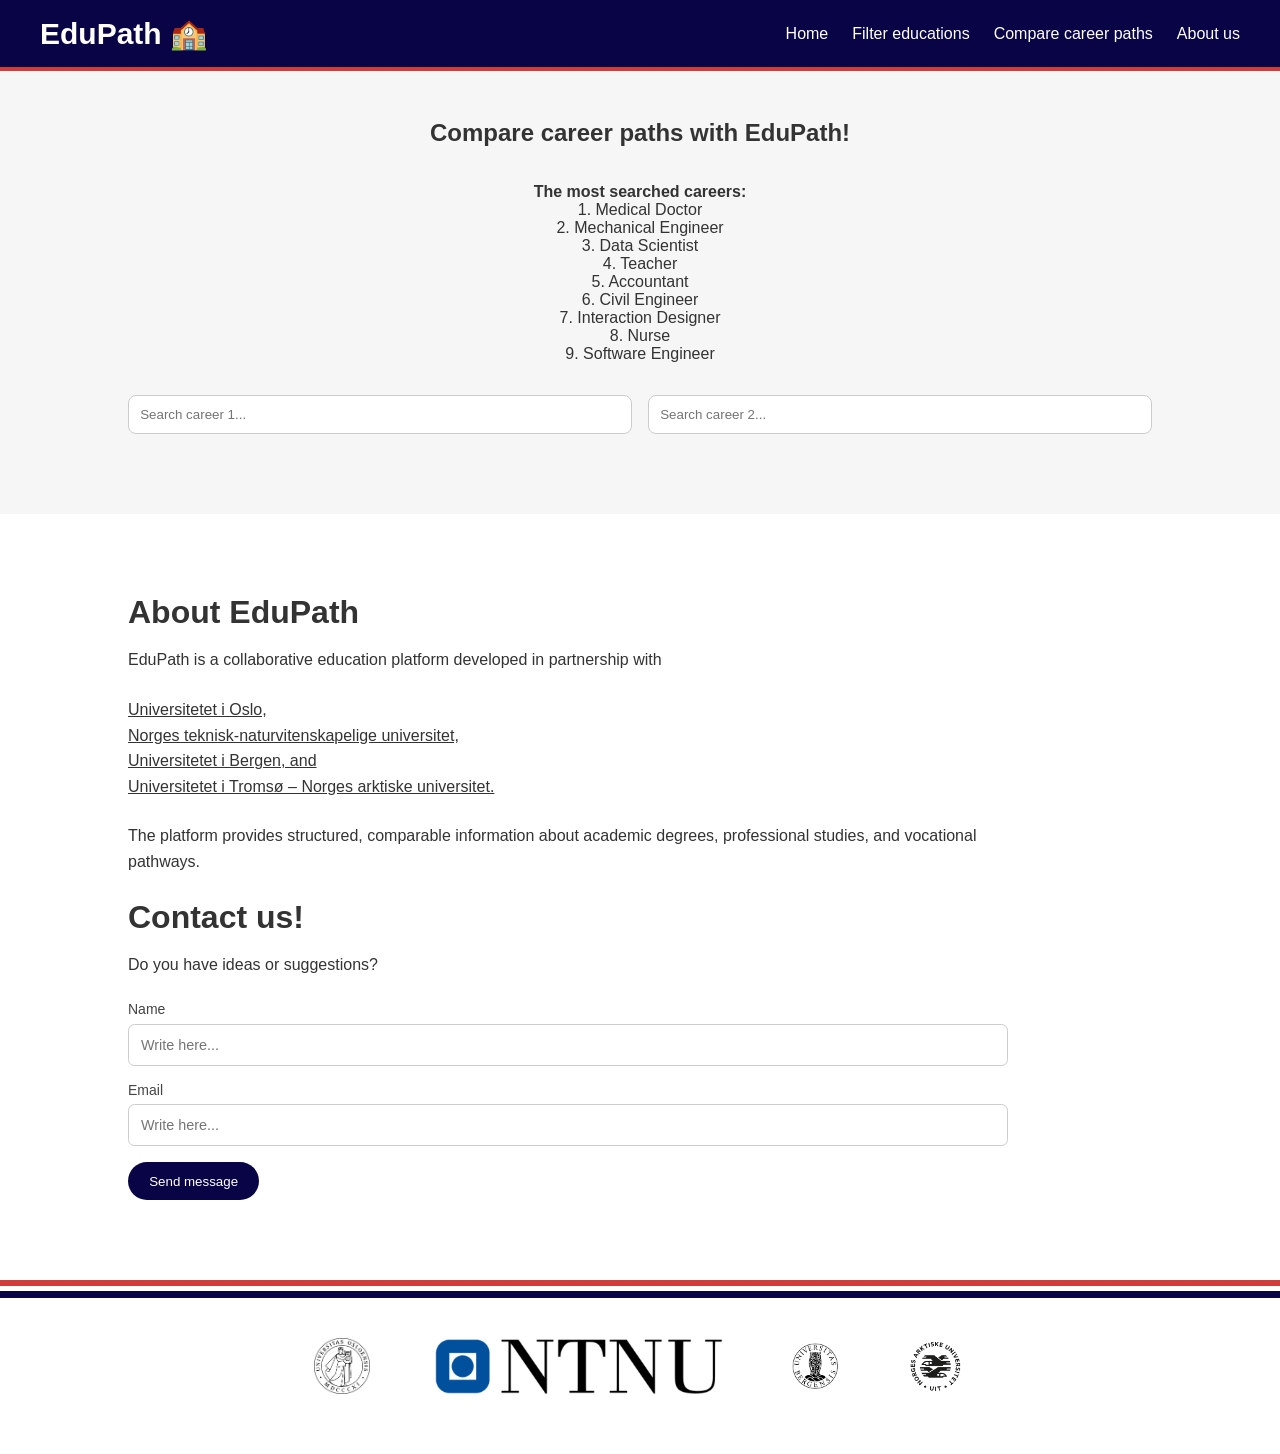
<file: comparisonpage.html>
<!DOCTYPE html>
<html lang="en"> 
<head>
    <meta charset="UTF-8">
    <meta name="viewport" content="width=device-width, initial-scale=1.0">
    <title>EduPath Comparison Page</title>
    <link rel="stylesheet" href="stylesheetcomparisonpage.css">
    <script src="https://code.highcharts.com/highcharts.js"></script>
</head>
<body>

    <nav class="navbar">
        <div class="logo">EduPath 🏫</div>
        <ul class="nav-links">
            <li><a href="index.html">Home</a></li>
            <li><a href="mainfilter.html">Filter educations</a></li>
            <li><a href="comparisonpage.html">Compare career paths</a></li>
            <li><a href="detailedpage.html">About us</a></li>
        </ul>
    </nav>

    <!-- SEARCH -->
    <section class="cards-section">
        <h2>Compare career paths with EduPath!</h2>
        <br><br>
        <strong>The most searched careers:</strong>
        <br>
        <ol>
            <li>1. Medical Doctor</li>
            <li>2. Mechanical Engineer</li>
            <li>3. Data Scientist</li>
            <li>4. Teacher</li>
            <li>5. Accountant</li>
            <li>6. Civil Engineer</li>
            <li>7. Interaction Designer</li>
            <li>8. Nurse</li>
            <li>9. Software Engineer</li>
        </ol>

        <div class="container search-section">
            <input type="text" id="search1" placeholder="Search career 1...">
            <input type="text" id="search2" placeholder="Search career 2...">
        </div>

        <div class="container">
            <div id="compareResult"></div>
        </div>
    </section>

    <!-- ABOUT + CONTACT -->
    <section class="about-contact">
        <div class="container">

            <div class="about">
                <h2>About EduPath</h2>
                <p>EduPath is a collaborative education platform developed in partnership with</p>

                <p class="partners">
                    Universitetet i Oslo,<br>
                    Norges teknisk-naturvitenskapelige universitet,<br>
                    Universitetet i Bergen, and<br>
                    Universitetet i Tromsø – Norges arktiske universitet.
                </p>

                <p>
                    The platform provides structured, comparable information about academic degrees,
                    professional studies, and vocational pathways.
                </p>
            </div>

            <div class="contact">
                <h2>Contact us!</h2>
                <p>Do you have ideas or suggestions?</p>

                <form class="contact-form">
                    <div class="form-group">
                        <label>Name</label>
                        <input type="text" placeholder="Write here...">
                    </div>

                    <div class="form-group">
                        <label>Email</label>
                        <input type="email" placeholder="Write here...">
                    </div>

                    <button type="submit" class="form-button">Send message</button>
                </form>
            </div>

        </div>
    </section>

    <!-- FOOTER -->
    <footer class="footer">
        <div class="footer-lines">
            <div class="footer-line red"></div>
            <div class="footer-line blue"></div>
        </div>

        <div class="container footer-content">
            <div class="footer-logos">
                <img src="uio logo.png">
                <img src="ntnu logo png.png">
                <img src="uib logo.png">
                <img src="uit logo png.png">
            </div>
        </div>
    </footer>

    <script src="scriptcomparison.js"></script>

</body>
</html>
</file>
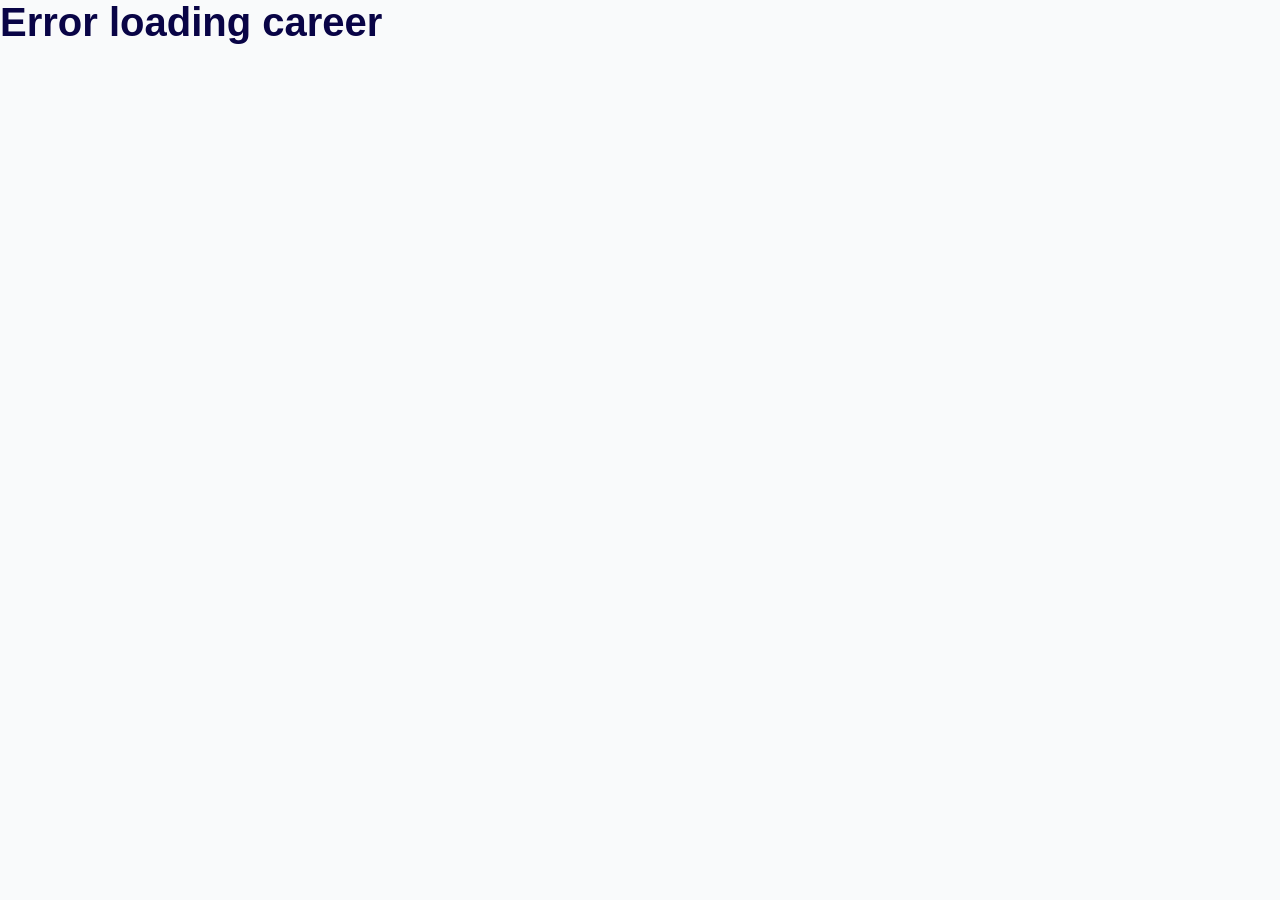
<file: detailedpage.html>
<!DOCTYPE html>
<html lang="en">
<head>
    <meta charset="UTF-8">
    <meta name="viewport" content="width=device-width, initial-scale=1.0">
    <title>EduPath - Career</title>
    <link rel="stylesheet" href="stylesheetdetailedpage.css">
    <script src="https://code.highcharts.com/highcharts.js"></script>
</head>
<body>

    <!-- Navbar -->
    <nav class="navbar">
        <div class="logo">EduPath 🏫</div>
        <ul class="nav-links">
            <li><a href="index.html">Home</a></li>
            <li><a href="mainfilter.html">Filter educations</a></li>
            <li><a href="comparisonpage.html">Compare career paths</a></li>
            <li><a href="detailedpage.html">About us</a></li>
        </ul>
    </nav>

<section class="career">
    <img id="careerImage" class="career-img" />
    <div class="career-content">
        <h1 id="careerTitle"></h1>
        <div class="title-line"></div>
        <p id="careerDescription"></p>
    </div>
</section>

<!-- DASHBOARD -->
<section class="dashboard">

    <div class="card">
        <h2>Anual salary</h2>
        <div id="salaryChart"></div>
    </div>

    <div class="card">
        <h2>Employment growth trend</h2>
        <div id="growthChart"></div>
    </div>

    <div class="card">
        <h2>Education</h2>
        <div id="educationList"></div>
        <div id="educationChart"></div>
    </div>

</section>

<br><br><br>

<section class="reviews-section">
    <h1>Reviews: local and global</h1>
    <br><br>
    <div class="reviews-filter">
        <button id="showAll" class="active">All</button>
        <button id="showNorway">Norway</button>
        <button id="showGlobal">Global</button>
    </div>
    <br><br>
    <div id="reviewsContainer"></div>
</section>

<br><br><br>

<section class="history-section">
    <h1>Historical events that have influenced the profession</h1>
    <br><br>
    <div id="historyContainer"></div>
</section>

<br><br><br>

<!-- About + Contact -->
<section class="about-contact">
    <div class="container">
        <div class="about">
            <h2>About EduPath</h2>
            <br>

            <p>EduPath is a collaborative education platform developed in partnership with</p><br>

            <p class="partners">
                Universitetet i Oslo,<br />
                Norges teknisk-naturvitenskapelige universitet,<br />
                Universitetet i Bergen, and<br />
                Universitetet i Tromsø – Norges arktiske universitet.
            </p><br>

            <p>
                The platform provides structured, comparable information about academic degrees,
                professional studies, and vocational pathways to support informed educational
                and career decisions.
            </p>
            <br>
        </div>

        <div class="contact">
            <h2>Contact us!</h2>
            <br>

            <p>
                Do you have ideas, input or suggestions for improvements for EduPath?
            </p>

            <br>

            <form class="contact-form">
                <div class="form-group">
                    <label>Name</label>
                    <input type="text" placeholder="Write here..." />
                </div>

                <div class="form-group">
                    <label>Email</label>
                    <input type="email" placeholder="Write here..." />
                </div>

                <button type="submit" class="form-button">Send message</button>
            </form>
        </div>
    </div>
</section>

<!-- Footer -->
<footer class="footer">
    <div class="footer-lines">
        <div class="footer-line red"></div>
        <div class="footer-line blue"></div>
    </div>

    <div class="container footer-content">
        <div class="footer-logos">
            <img src="uio logo.png" alt="University of Oslo" />
            <img src="ntnu logo png.png" alt="NTNU" />
            <img src="uib logo.png" alt="University of Bergen" />
            <img src="uit logo png.png" alt="UiT The Arctic University of Norway" />
        </div>
    </div>
</footer>

<script src="scriptdetail.js"></script>
</body>
</html>
</file>
<file: stylesheetcomparisonpage.css>
* {
    margin: 0;
    padding: 0;
    box-sizing: border-box;
}

:root {
    --primary: #090446;
    --accent: #D03C3A;
    --secondary: #F6BC1D;
    --bg: #F6F6F6;
    --text: #333;
    --font: Arial, Helvetica, sans-serif;
}

body {
    font-family: var(--font);
    color: var(--text);
}
h1 {
    font-family: 'Times New Roman', Times, serif;
}
h2 {
    font-family: var(--font);
}

a {
    text-decoration: none;
}

.container {
    width: 80%;
    max-width: 1100px;
    margin: 0 auto;
}

.navbar {
    display: flex;
    justify-content: space-between;
    align-items: center;
    background-color: var(--primary);
    padding: 1rem 2.5rem;
    border-bottom: 0.25rem solid var(--accent);
    top: 0;
}

.logo {
    color: white;
    font-size: 1.875rem;
    font-weight: bold;
}

.nav-links {
    list-style: none;
    display: flex;
    gap: 1.5rem;
}

.nav-links a {
    color: white;
    font-weight: 500;
}

.cards-section {
    background: var(--bg);
    padding: 3rem 1rem;
    text-align: center;
}

.compare-cards {
    display: grid;
    grid-template-columns: repeat(3, 1fr);
    gap: 2rem;
}

.card {
    background: #e9e9e9;
    border-radius: 1rem;
    padding: 1.5rem;
    display: flex;
    flex-direction: column;
    gap: 1rem;
    cursor: pointer;
    transition: 0.2s;
}

.tags {
    display: flex;
    flex-wrap: wrap;
    gap: 0.5rem;
}

.tag {
    border: 2px solid var(--secondary);
    background: #F6BC1D33;
    padding: 0.4rem 0.8rem;
    border-radius: 2rem;
    font-size: 0.8rem;
}

.card.selected {
    outline: 4px solid var(--accent);
    transform: scale(1.03);
}

#compareResult {
    grid-template-columns: 1fr 1fr;
}

.cards-section {
    background-color: var(--bg);
    padding: 3rem 1rem;
    text-align: center;
}

.container {
    width: 80%;
    max-width: 1100px;
    margin: 0 auto;
}

.search-section {
    display: flex;
    gap: 1rem;
    margin: 2rem auto;
}

.search-section input {
    flex: 1;
    padding: 0.7rem;
    border-radius: 0.5rem;
    border: 1px solid #ccc;
}

#compareResult {
    display: grid;
    grid-template-columns: 1fr 1fr;
    gap: 2rem;
}

.card {
    background: #e9e9e9;
    border-radius: 1rem;
    padding: 1.5rem;
    display: flex;
    flex-direction: column;
    gap: 1rem;
}

.card img {
    width: 100%;
    height: 150px;
    object-fit: cover;
    border-radius: 0.5rem;
}

.tags {
    display: flex;
    flex-wrap: wrap;
    gap: 0.5rem;
}

.tag {
    border: 2px solid var(--secondary);
    background: #F6BC1D33;
    padding: 0.4rem 0.8rem;
    border-radius: 2rem;
    font-size: 0.8rem;
}

.card-button a {
    background: var(--primary);
    color: white;
    padding: 0.5rem 1rem;
    border-radius: 2rem;
    text-decoration: none;
}

.view-button,
.card-button a,
.form-button {
    display: inline-flex;
    align-items: center;
    justify-content: center;
    padding: 0.6rem 1.2rem;
    border-radius: 2rem;
    border: 0.125rem solid transparent;
    font-family: var(--font);
    cursor: pointer;
}

.view-button {
    background-color: var(--secondary);
    color: black;
}

.view-button:hover {
    background-color: transparent;
    border-color: var(--secondary);
}

.card-button a {
    background-color: var(--primary);
    color: white;
}

.card-button a:hover {
    background-color: transparent;
    border-color: var(--primary);
    color: #000;
}

.form-button {
    background-color: var(--primary);
    color: white;
}

.form-button:hover {
    background-color: transparent;
    border-color: var(--primary);
    color: var(--primary);
}

.cards-section {
    background-color: var(--bg);
    padding: 3rem 0;
}

.card-grid {
    display: grid;
    grid-template-columns: repeat(3, 1fr);
    gap: 2rem;
}

.card {
    background-color: #e9e9e9;
    border-radius: 1rem;
    padding: 2rem;
    display: flex;
    flex-direction: column;
    gap: 1.25rem;
}

.card img {
    width: 100%;
    height: 12rem;
    object-fit: cover;
    border-radius: 0.5rem;
    display: block;
}

.tags {
    display: flex;
    flex-wrap: wrap;
    gap: 0.75rem;
}

.tag {
    border: 0.125rem solid var(--secondary);
    background-color: #F6BC1D33;
    padding: 0.5rem 1rem;
    border-radius: 2rem;
}

.card-button {
    margin-top: auto;
    display: flex;
    justify-content: flex-end;
}

.about-contact {
    background-color: white;
    padding: 5rem 0;
}

.about-contact h2 {
    font-size: 2rem;
    margin-bottom: 1rem;
}

.about-contact p {
    max-width: 55rem;
    line-height: 1.6;
    margin-bottom: 1.5rem;
}

.partners {
    text-decoration: underline;
}

.contact-form {
    max-width: 55rem;
}

.form-group {
    display: flex;
    flex-direction: column;
    margin-bottom: 1rem;
}

.form-group label {
    font-size: 0.875rem;
    margin-bottom: 0.4rem;
    color: #444;
}

.form-group input {
    padding: 0.75rem;
    border: 0.0625rem solid #ccc;
    border-radius: 0.4rem;
    font-size: 0.9rem;
}

.footer {
    background-color: white;
}

.footer-line.red {
    height: 0.4rem;
    background-color: var(--accent);
}

.footer-line.blue {
    height: 0.4rem;
    background-color: var(--primary);
    margin-top: 0.3rem;
}

.footer-content {
    padding: 2.5rem 0;
    text-align: center;
}

.footer-logos {
    display: flex;
    justify-content: center;
    align-items: center;
    gap: 4rem;
    margin-bottom: 1.25rem;
}

.footer-logos img {
    height: 3.5rem;
    width: auto;
    object-fit: contain;
}
</file>
<file: stylesheetdetailedpage.css>
* {
    margin: 0;
    padding: 0;
    box-sizing: border-box;
}

:root {
    --primary: #090446;
    --accent: #D03C3A;
    --secondary: #F6BC1D;
    --text: #333;
}

body {
    font-family: Arial, sans-serif;
    background: #f9fafb;
    color: var(--text);
}

.container {
    width: 80%;
    max-width: 1100px;
    margin: 0 auto;
}

.navbar {
    display: flex;
    justify-content: space-between;
    align-items: center;
    background-color: var(--primary);
    padding: 1rem 2.5rem;
    border-bottom: 0.25rem solid var(--accent);
    top: 0;
}

.logo {
    color: white;
    font-size: 1.875rem;
    font-weight: bold;
}

.nav-links {
    list-style: none;
    display: flex;
    gap: 1.5rem;
}

.nav-links a {
    color: white;
    font-weight: 500;
    text-decoration: none;
}

.career {
    width: 80%;
    margin: 3rem auto;
    display: flex;
    gap: 2rem;
    flex-wrap: wrap;
}

.career-img {
    width: 400px;
    border-radius: 1rem;
}

.career-content {
    max-width: 600px;
}

h1 {
    font-size: 2.5rem;
    color: var(--primary);
}

.title-line {
    width: 6rem;
    height: 4px;
    background: var(--accent);
    margin: 1rem 0;
}

.dashboard {
    width: 80%;
    margin: 2rem auto;
    display: grid;
    grid-template-columns: repeat(auto-fit, minmax(300px, 1fr));
    gap: 2rem;
}

.card {
    background: white;
    padding: 1.5rem;
    border-radius: 1rem;
    box-shadow: 0 10px 20px rgba(0,0,0,0.05);
}

.card h2 {
    margin-bottom: 1rem;
    color: var(--accent)
}

#salaryChart,
#growthChart,
#educationChart {
    height: 300px;
}

.education-item {
    background: #eef2f7;
    padding: 0.5rem 1rem;
    border-radius: 10px;
    margin-bottom: 0.5rem;
    display: inline-block;
}

.about-contact {
    background-color: white;
    padding: 5rem 0;
}

.about-contact h2 {
    font-size: 2rem;
    margin-bottom: 1rem;
}

.about-contact p {
    max-width: 55rem;
    line-height: 1.6;
    margin-bottom: 1.5rem;
}

.partners {
    text-decoration: underline;
}

.contact-form {
    max-width: 55rem;
}

.form-group {
    display: flex;
    flex-direction: column;
    margin-bottom: 1rem;
}

.form-button {
    display: inline-flex;
    align-items: center;
    justify-content: center;
    padding: 0.6rem 1.2rem;
    border-radius: 2rem;
    border: 0.125rem solid transparent;
    font-family: var(--font);
    cursor: pointer;
    background-color: var(--primary);
    color: white;
}

.form-group label {
    font-size: 0.875rem;
    margin-bottom: 0.4rem;
    color: #444;
}

.form-group input {
    padding: 0.75rem;
    border: 0.0625rem solid #ccc;
    border-radius: 0.4rem;
    font-size: 0.9rem;
}

.footer {
    background-color: white;
}

.footer-line.red {
    height: 0.4rem;
    background-color: var(--accent);
}

.footer-line.blue {
    height: 0.4rem;
    background-color: var(--primary);
    margin-top: 0.3rem;
}

.footer-content {
    padding: 2.5rem 0;
    text-align: center;
}

.footer-logos {
    display: flex;
    justify-content: center;
    align-items: center;
    gap: 4rem;
    margin-bottom: 1.25rem;
}

.footer-logos img {
    height: 3.5rem;
    width: auto;
    object-fit: contain;
}


.reviews-section {
    width: 80%;
    max-width: 1500px;
    margin: 3rem auto;
}

.reviews-section h2 {
    margin-bottom: 1.5rem;
    color: var(--primary);
}

.review-card {
    background: white;
    padding: 1.5rem 1.8rem;
    border-radius: 1rem;
    margin-bottom: 1.2rem;
    box-shadow: 0 6px 20px rgba(0,0,0,0.05);
    transition: 0.2s;
}

.review-country {
    color: var(--accent);
    font-weight: bold;
    font-size: 0.9rem;
    margin-bottom: 0.5rem;
}

.review-card p {
    margin-bottom: 0.8rem;
    line-height: 1.5;
}

.rating-bar {
    background: #eee;
    height: 8px;
    border-radius: 10px;
    margin: 0.5rem 0 0.3rem 0;
}

.rating-bar div {
    height: 100%;
    background: var(--secondary);
    border-radius: 10px;
}

.review-score {
    font-size: 0.85rem;
    color: #666;
}

.reviews-filter button {
    background: var(--primary);
    color: white;
    border: none;
    padding: 0.5rem 1rem;
    margin-right: 0.5rem;
    border-radius: 20px;
    cursor: pointer;
}

.history-section {
    width: 80%;
    max-width: 1100px;
    margin: 3rem auto;
}

.history-section h2 {
    margin-bottom: 1.5rem;
    color: var(--primary);
}

.history-item {
    margin-bottom: 0.8rem;
    line-height: 1.6;
    font-size: 0.95rem;
}

.history-period {
    font-weight: bold;
    color: var(--accent);
    margin-right: 0.4rem;
}

.history-text {
    color: #444;
}
</file>
